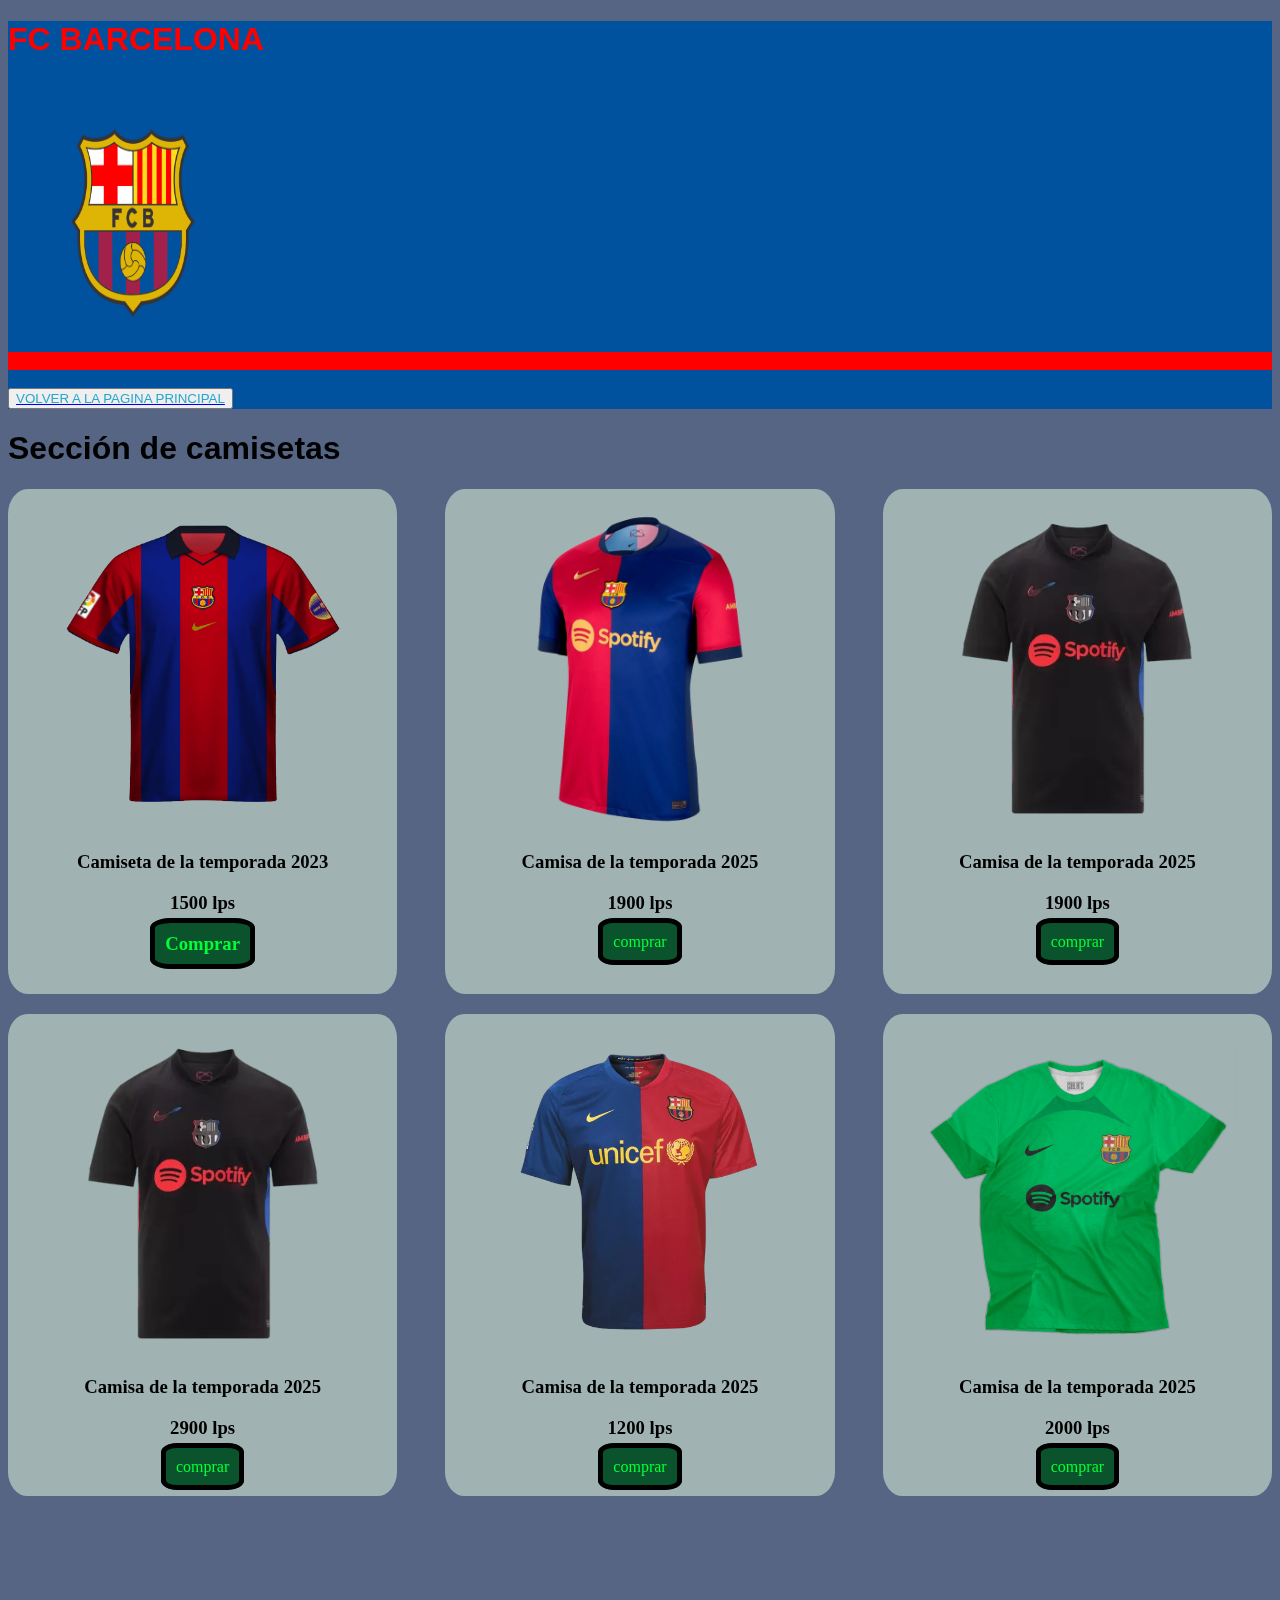
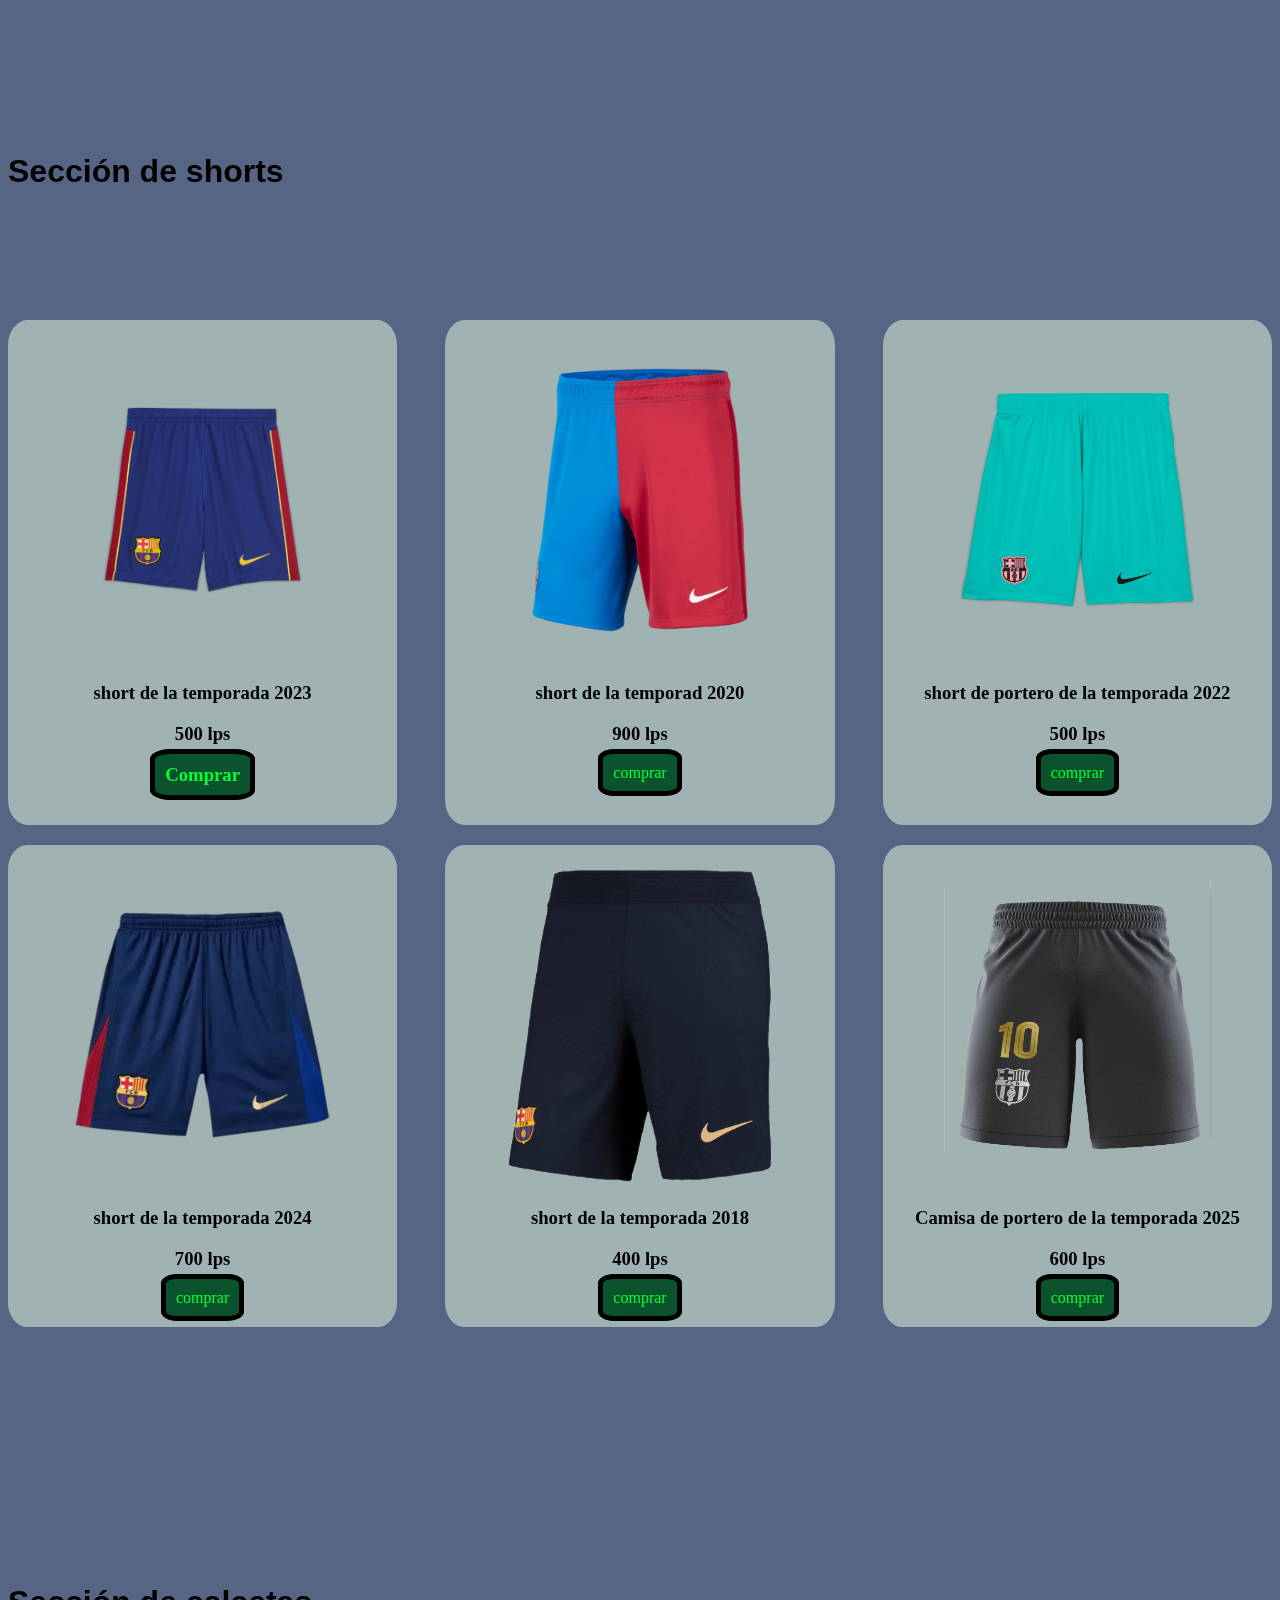
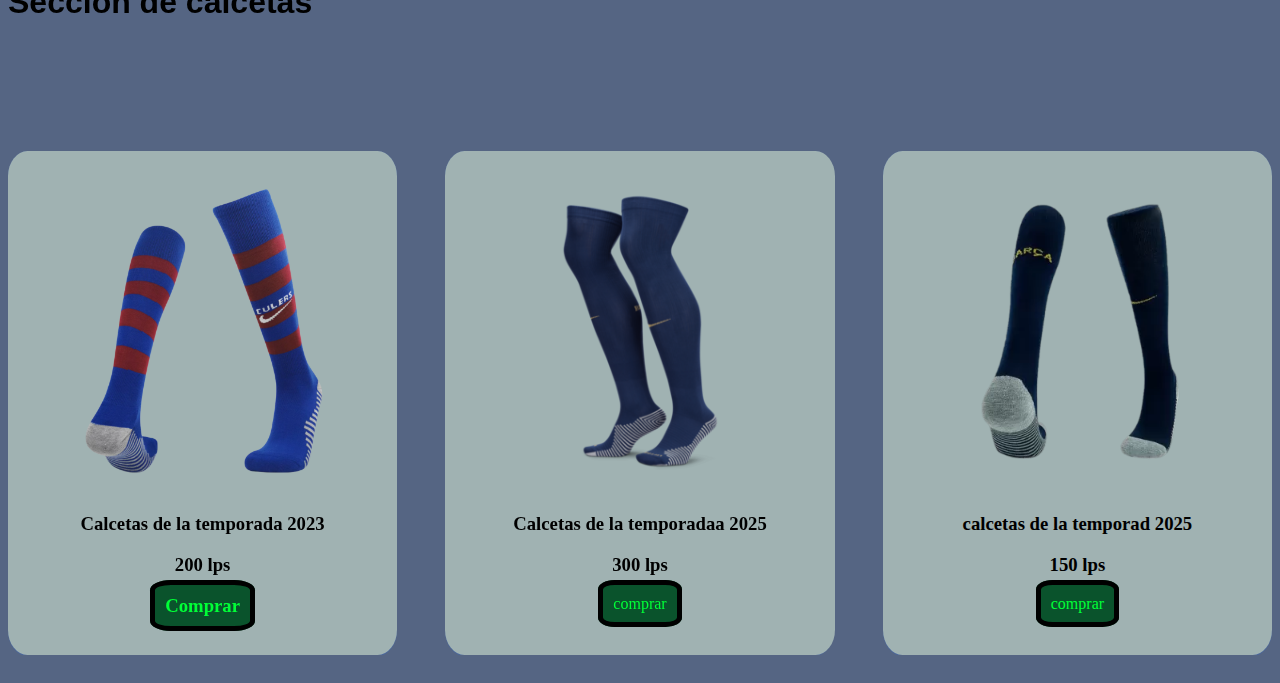
<file: barca.html>
<!DOCTYPE html>
<html lang="en">
<head>
    <meta charset="UTF-8">
    <meta name="viewport" content="width=device-width, initial-scale=1.0">
    <link rel="stylesheet" href="css/estilo.css">
    <title>Document</title>
</head>
<body style="background-color: rgb(85, 101, 131);">
    <div style="background-color:rgb(0, 82, 159);">
   <spam style="color:rgb(255, 0, 0)"> <h1>FC BARCELONA</h1></spam><br><img src="img/escudo barca.png" style="width: 250px;height: 250px;">
  


<div style="background-color:rgb(255, 0, 0);"><br></div>
<br>
<button><a href="index.html" ><spam style="color: rgb(39, 166, 209);">VOLVER A LA PAGINA PRINCIPAL  </spam></a>
    </div>

    <h1><strong>Sección de camisetas</strong></h1>
    <div class="lista_productos">
        
        <div class="productos">
       <nav>
    <img src="img/camisa_barca_111.png" style="height: 320px ; ">
    <h3><strong>Camiseta de la temporada 2023</strong></h3>
    <h3>1500 lps<h3>
    <a href="pagar.html" class="minicuadro">Comprar</a></nav>
        </div>


        <div class="productos">
        <nav>
            <img src="img/camisa_barca-2.webp" style="height: 320px;">
            <h3>Camisa de la temporada 2025</h3>
            <h3>1900 lps</h3>
            <a href="pagar.html" class="minicuadro">comprar</a></nav>
                </div>

                <div class="productos">
                    <nav>
                        <img src="img/camisa_barca_4.png=z-400,400_f-webp" style="height: 320px;">
                        <h3>Camisa de la temporada 2025</h3>
                        <h3>1900 lps</h3>
                        <a href="pagar.html" class="minicuadro">comprar</a></nav>
                            </div>

                            <div class="productos">
                                <nav>
                                    <img src="img/camisa_barca_4.png=z-400,400_f-webp" style="height: 320px;">
                                    <h3>Camisa de la temporada 2025</h3>
                                    <h3>2900 lps</h3>
                                    <a href="pagar.html" class="minicuadro">comprar</a></nav>
                                        </div>


                                        <div class="productos">
                                            <nav>
                                                <img src="img/camisa_barca_5.webp" style="height: 320px;">
                                                <h3>Camisa de la temporada 2025</h3>
                                                <h3>1200 lps</h3>
                                                <a href="pagar.html" class="minicuadro">comprar</a></nav>
                                                    </div>

                                                    <div class="productos">
                                                        <nav>
                                                            <img src="img/camisa_barca_6.webp" style="height: 320px;">
                                                            <h3>Camisa de la temporada 2025</h3>
                                                            <h3>2000 lps</h3>
                                                            <a href="pagar.html" class="minicuadro">comprar</a></nav>
                                                                </div>

                                      
             
</div><br><br><br><br><br><br><br><br><br><br><br><br>

<h1><strong>Sección de shorts</strong></h1><br><Br><br><br><br><br>
    <div class="lista_productos">
        
        <div class="productos">
       <nav>
    <img src="img/short_barca-1.webp" style="height: 320px ; ">
    <h3><strong>short de la temporada 2023</strong></h3>
    <h3>500 lps<h3>
    <a href="pagar.html" class="minicuadro">Comprar</a></nav>
        </div>


        <div class="productos">
        <nav>
            <img src="img/short_barca_2.png" style="height: 320px;">
            <h3>short de la temporad 2020</h3>
            <h3>900 lps</h3>
            <a href="pagar.html" class="minicuadro">comprar</a></nav>
                </div>

                <div class="productos">
                    <nav>
                        <img src="img/short_barca-4.webp" style="height: 320px;">
                        <h3>short de portero de la temporada 2022</h3>
                        <h3>500 lps</h3>
                        <a href="pagar.html" class="minicuadro">comprar</a></nav>
                            </div>

                            <div class="productos">
                                <nav>
                                    <img src="img/short_barca_3.png=z-400,400_f-webp" style="height: 320px;">
                                    <h3>short de la temporada 2024</h3>
                                    <h3>700 lps</h3>
                                    <a href="pagar.html" class="minicuadro">comprar</a></nav>
                                        </div>


                                        <div class="productos">
                                            <nav>
                                                <img src="img/short_barca_5.webp" style="height: 320px;">
                                                <h3>short de la temporada 2018</h3>
                                                <h3>400 lps</h3>
                                                <a href="pagar.html" class="minicuadro">comprar</a></nav>
                                                    </div>

                                                    <div class="productos">
                                                        <nav>
                                                            <img src="img/short_barca_6.webp" style="height: 320px;">
                                                            <h3>Camisa de portero de la temporada 2025</h3>
                                                            <h3>600 lps</h3>
                                                            <a href="pagar.html" class="minicuadro">comprar</a></nav>
                                                                </div>




                                                            </div><br><br><br><br><br><br><br><br><br><br><br><br>

                                                            <h1><strong>Sección de calcetas</strong></h1><br><Br><br><br><br><br>
                                                                <div class="lista_productos">
                                                                    
                                                                    <div class="productos">
                                                                   <nav>
                                                                <img src="img/calcetas_barca_1.png" style="height: 320px ; ">
                                                                <h3><strong>Calcetas de la temporada 2023</strong></h3>
                                                                <h3>200 lps<h3>
                                                                <a href="pagar.html" class="minicuadro">Comprar</a></nav>
                                                                    </div>
                                                            
                                                            
                                                                    <div class="productos">
                                                                    <nav>
                                                                        <img src="img/calceta_barca_2.png" style="height: 320px;">
                                                                        <h3>Calcetas de la temporadaa 2025</h3>
                                                                        <h3>300 lps</h3>
                                                                        <a href="pagar.html" class="minicuadro">comprar</a></nav>
                                                                            </div>
                                                            
                                                                            <div class="productos">
                                                                                <nav>
                                                                                    <img src="img/calceta_barca_3.png=z-400,400_f-webp" style="height: 320px;">
                                                                                    <h3>calcetas de la temporad 2025</h3>
                                                                                    <h3>150 lps</h3>
                                                                                    <a href="pagar.html" class="minicuadro">comprar</a></nav>
                                                                                        </div>
                                                            
                                                                                     
                                                                         


</body>
</html>
</file>
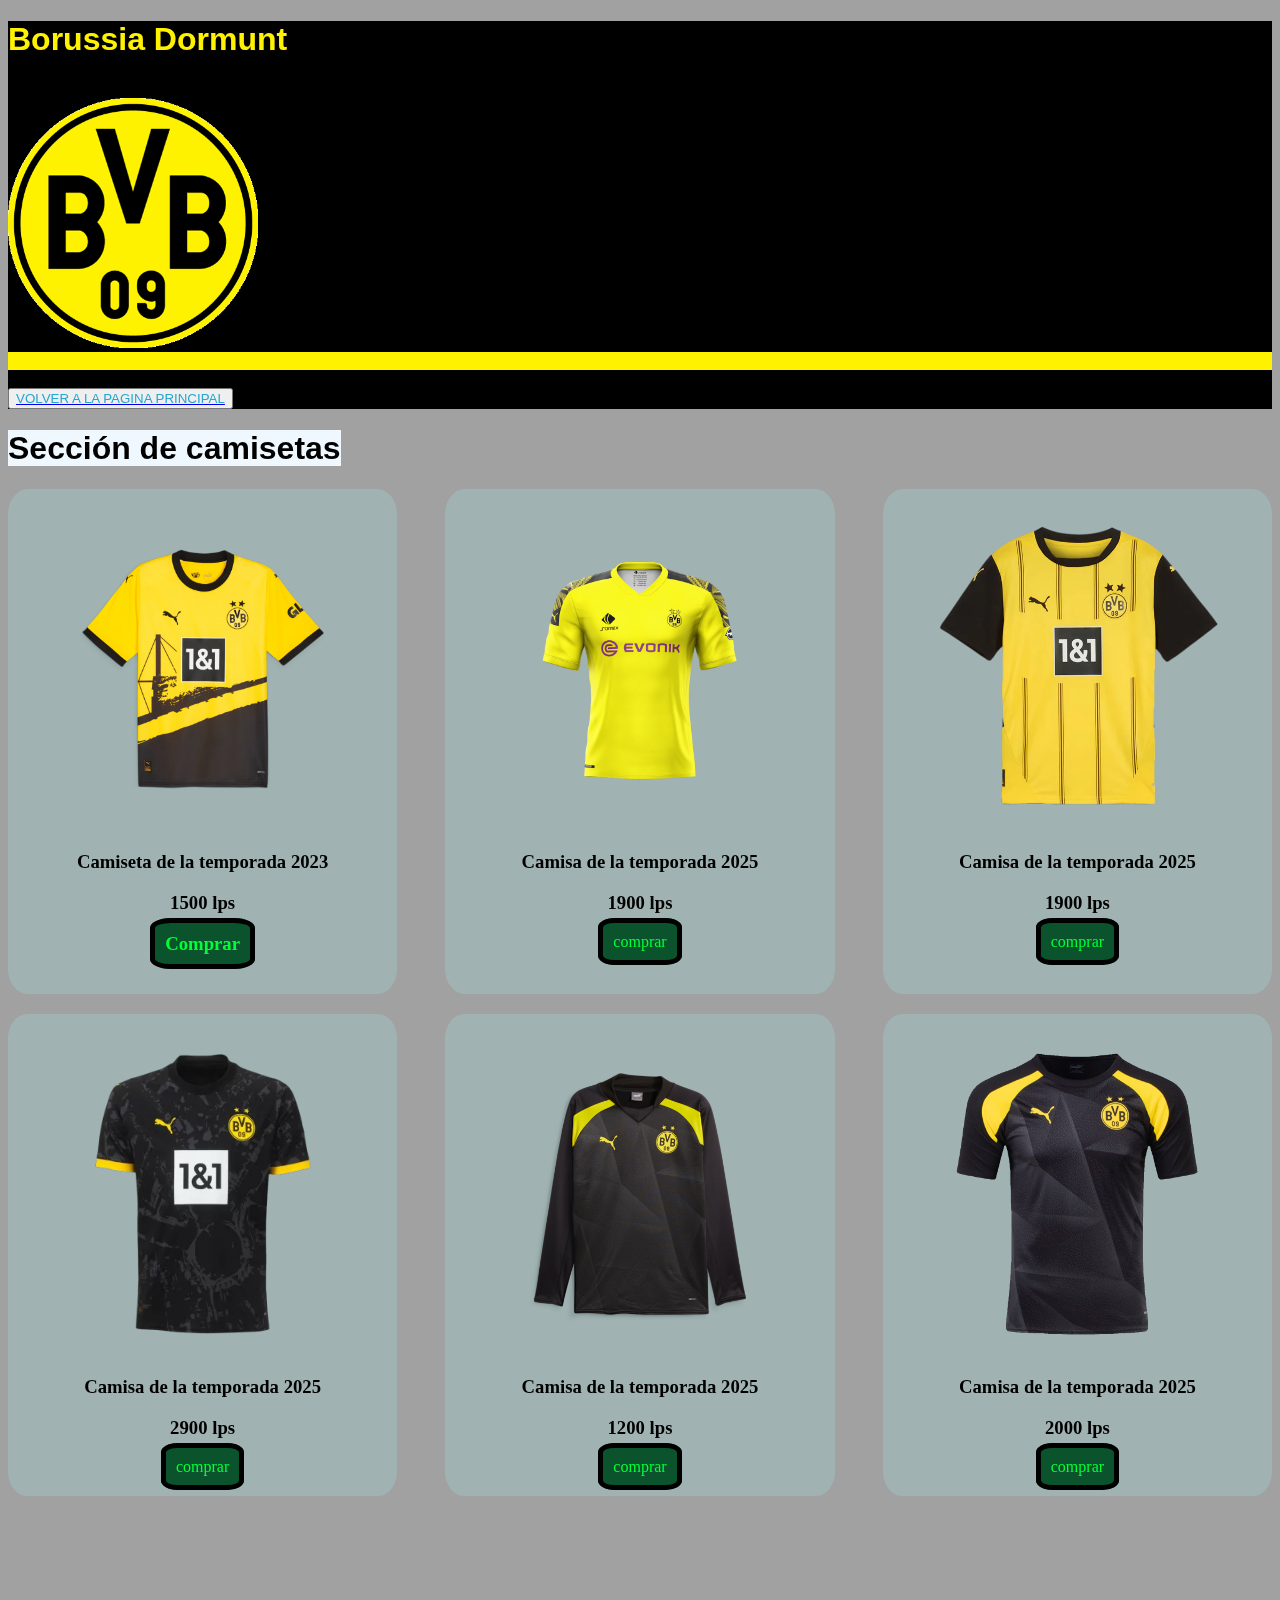
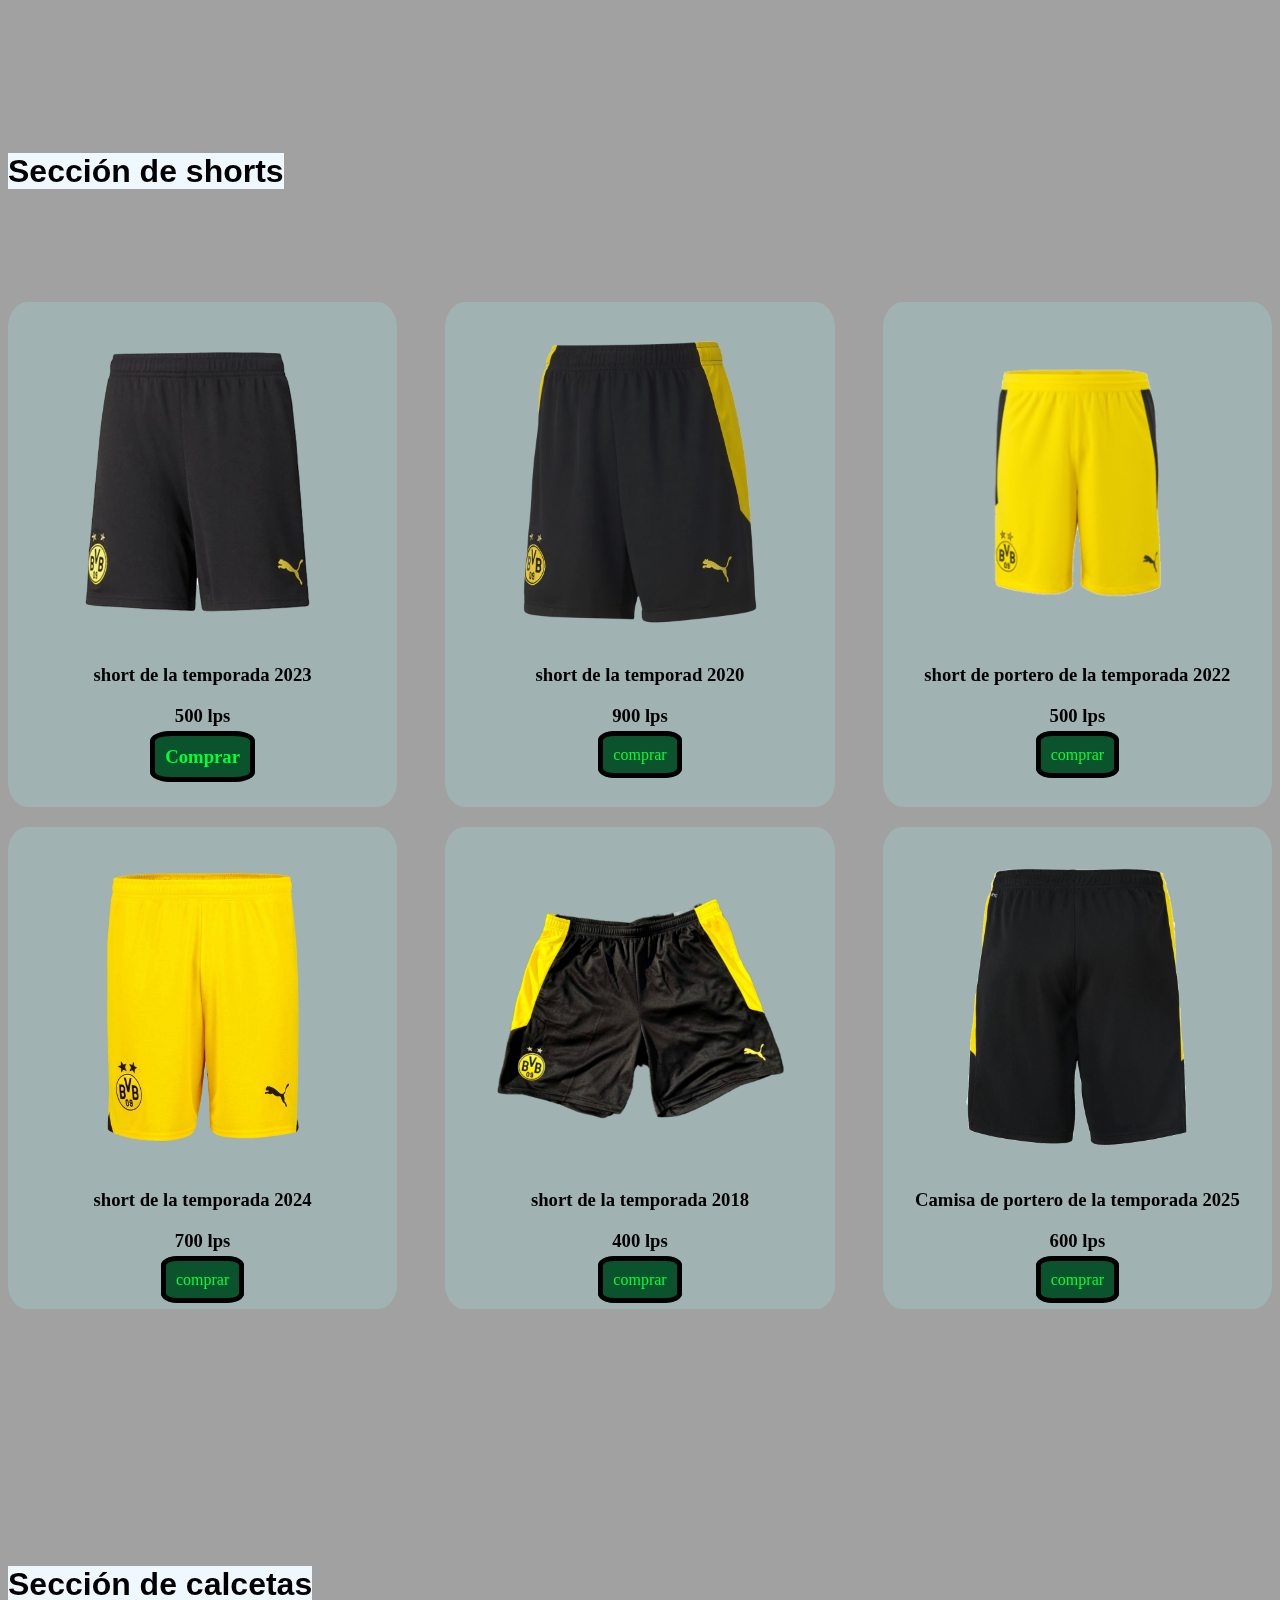
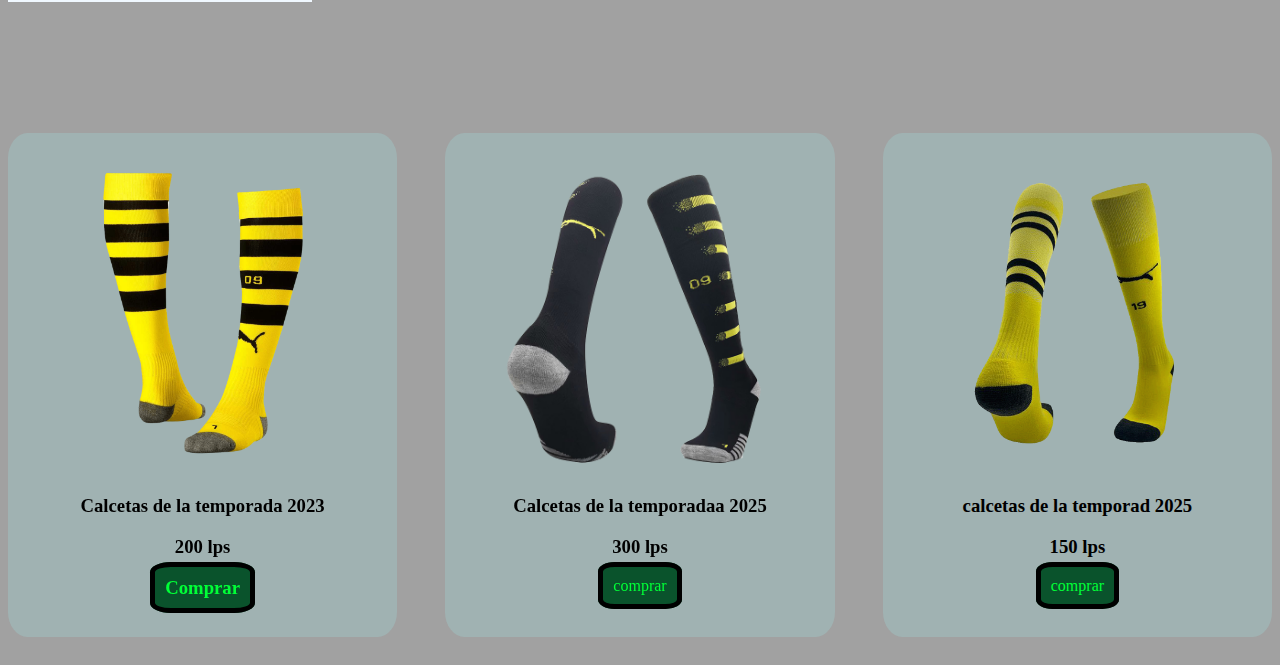
<file: dormunt.html>
<!DOCTYPE html>
<html lang="en">
<head>
    <meta charset="UTF-8">
    <meta name="viewport" content="width=device-width, initial-scale=1.0">
    <link rel="stylesheet" href="css/estilo.css">
    <title>Document</title>
</head>
<body style="background-color: rgb(161, 161, 161);">
    <div style="background-color:rgb(0, 0, 0);">
   <spam style="color:rgb(255, 242, 0)"> <h1>Borussia Dormunt   </h1></spam><br><img src="img/escudo dormunt.png    " style="width: 250px;height: 250px;">
  


<div style="background-color:rgb(255, 242, 0);"><br></div>
<br>
<button><a href="index.html" ><spam style="color: rgb(39, 166, 209);">VOLVER A LA PAGINA PRINCIPAL  </spam></a>
    </div>

    <h1><strong><spam style="background-color: aliceblue;">Sección de camisetas</spam></strong></h1>
    <div class="lista_productos">
        
        <div class="productos">
       <nav>
    <img src="img/camisa_dormunt_1.webp" style="height: 320px ; ">
    <h3><strong>Camiseta de la temporada 2023</strong></h3>
    <h3>1500 lps<h3>
    <a href="pagar.html" class="minicuadro">Comprar</a></nav>
        </div>


        <div class="productos">
        <nav>
            <img src="img/camisa_dormunt_2.png" style="height: 320px;">
            <h3>Camisa de la temporada 2025</h3>
            <h3>1900 lps</h3>
            <a href="pagar.html" class="minicuadro">comprar</a></nav>
                </div>

                <div class="productos">
                    <nav>
                        <img src="img/camisa_dormunt_3.webp" style="height: 320px;">
                        <h3>Camisa de la temporada 2025</h3>
                        <h3>1900 lps</h3>
                        <a href="pagar.html" class="minicuadro">comprar</a></nav>
                            </div>

                            <div class="productos">
                                <nav>
                                    <img src="img/camisa_dormunt_4.png=z-400,400_f-webp" style="height: 320px;">
                                    <h3>Camisa de la temporada 2025</h3>
                                    <h3>2900 lps</h3>
                                    <a href="pagar.html" class="minicuadro">comprar</a></nav>
                                        </div>


                                        <div class="productos">
                                            <nav>
                                                <img src="img/camisa_dormunt_5.png" style="height: 320px;">
                                                <h3>Camisa de la temporada 2025</h3>
                                                <h3>1200 lps</h3>
                                                <a href="pagar.html" class="minicuadro">comprar</a></nav>
                                                    </div>

                                                    <div class="productos">
                                                        <nav>
                                                            <img src="img/camisa_dormunt_6.png" style="height: 320px;">
                                                            <h3>Camisa de la temporada 2025</h3>
                                                            <h3>2000 lps</h3>
                                                            <a href="pagar.html" class="minicuadro">comprar</a></nav>
                                                                </div>

                                      
             
</div><br><br><br><br><br><br><br><br><br><br><br><br>

<h1><strong><spam style="background-color: aliceblue;">Sección de shorts</spam></strong></h1><Br><br><br><br><br>
    <div class="lista_productos">
        
        <div class="productos">
       <nav>
    <img src="img/short_dormunt_1.webp" style="height: 320px ; ">
    <h3><strong>short de la temporada 2023</strong></h3>
    <h3>500 lps<h3>
    <a href="pagar.html" class="minicuadro">Comprar</a></nav>
        </div>


        <div class="productos">
        <nav>
            <img src="img/short_dormunt_2.webp" style="height: 320px;">
            <h3>short de la temporad 2020</h3>
            <h3>900 lps</h3>
            <a href="pagar.html" class="minicuadro">comprar</a></nav>
                </div>

                <div class="productos">
                    <nav>
                        <img src="img/short_dormunt_3.png" style="height: 320px;">
                        <h3>short de portero de la temporada 2022</h3>
                        <h3>500 lps</h3>
                        <a href="pagar.html" class="minicuadro">comprar</a></nav>
                            </div>

                            <div class="productos">
                                <nav>
                                    <img src="img/short_dormunt_4.png" style="height: 320px;">
                                    <h3>short de la temporada 2024</h3>
                                    <h3>700 lps</h3>
                                    <a href="pagar.html" class="minicuadro">comprar</a></nav>
                                        </div>


                                        <div class="productos">
                                            <nav>
                                                <img src="img/short_dormunt_5.png" style="height: 320px;">
                                                <h3>short de la temporada 2018</h3>
                                                <h3>400 lps</h3>
                                                <a href="pagar.html" class="minicuadro">comprar</a></nav>
                                                    </div>

                                                    <div class="productos">
                                                        <nav>
                                                            <img src="img/short_dormunt_6.png   " style="height: 320px;">
                                                            <h3>Camisa de portero de la temporada 2025</h3>
                                                            <h3>600 lps</h3>
                                                            <a href="pagar.html" class="minicuadro">comprar</a></nav>
                                                                </div>




                                                            </div><br><br><br><br><br><br><br><br><br><br><br><br>

                                                            <h1><strong><spam style="background-color: aliceblue;">Sección de calcetas</spam></strong></h1><br><Br><br><br><br><br>
                                                                <div class="lista_productos">
                                                                    
                                                                    <div class="productos">
                                                                   <nav>
                                                                <img src="img/calceta1.png" style="height: 320px ; ">
                                                                <h3><strong>Calcetas de la temporada 2023</strong></h3>
                                                                <h3>200 lps<h3>
                                                                <a href="pagar.html" class="minicuadro">Comprar</a></nav>
                                                                    </div>
                                                            
                                                            
                                                                    <div class="productos">
                                                                    <nav>
                                                                        <img src="img/calceta2.png" style="height: 320px;">
                                                                        <h3>Calcetas de la temporadaa 2025</h3>
                                                                        <h3>300 lps</h3>
                                                                        <a href="pagar.html" class="minicuadro">comprar</a></nav>
                                                                            </div>
                                                            
                                                                            <div class="productos">
                                                                                <nav>
                                                                                    <img src="img/calceta3.png  " style="height: 320px;">
                                                                                    <h3>calcetas de la temporad 2025</h3>
                                                                                    <h3>150 lps</h3>
                                                                                    <a href="pagar.html" class="minicuadro">comprar</a></nav>
                                                                                        </div>
                                                            
                                                                                     
                                                                         


</body>
</html>
</file>
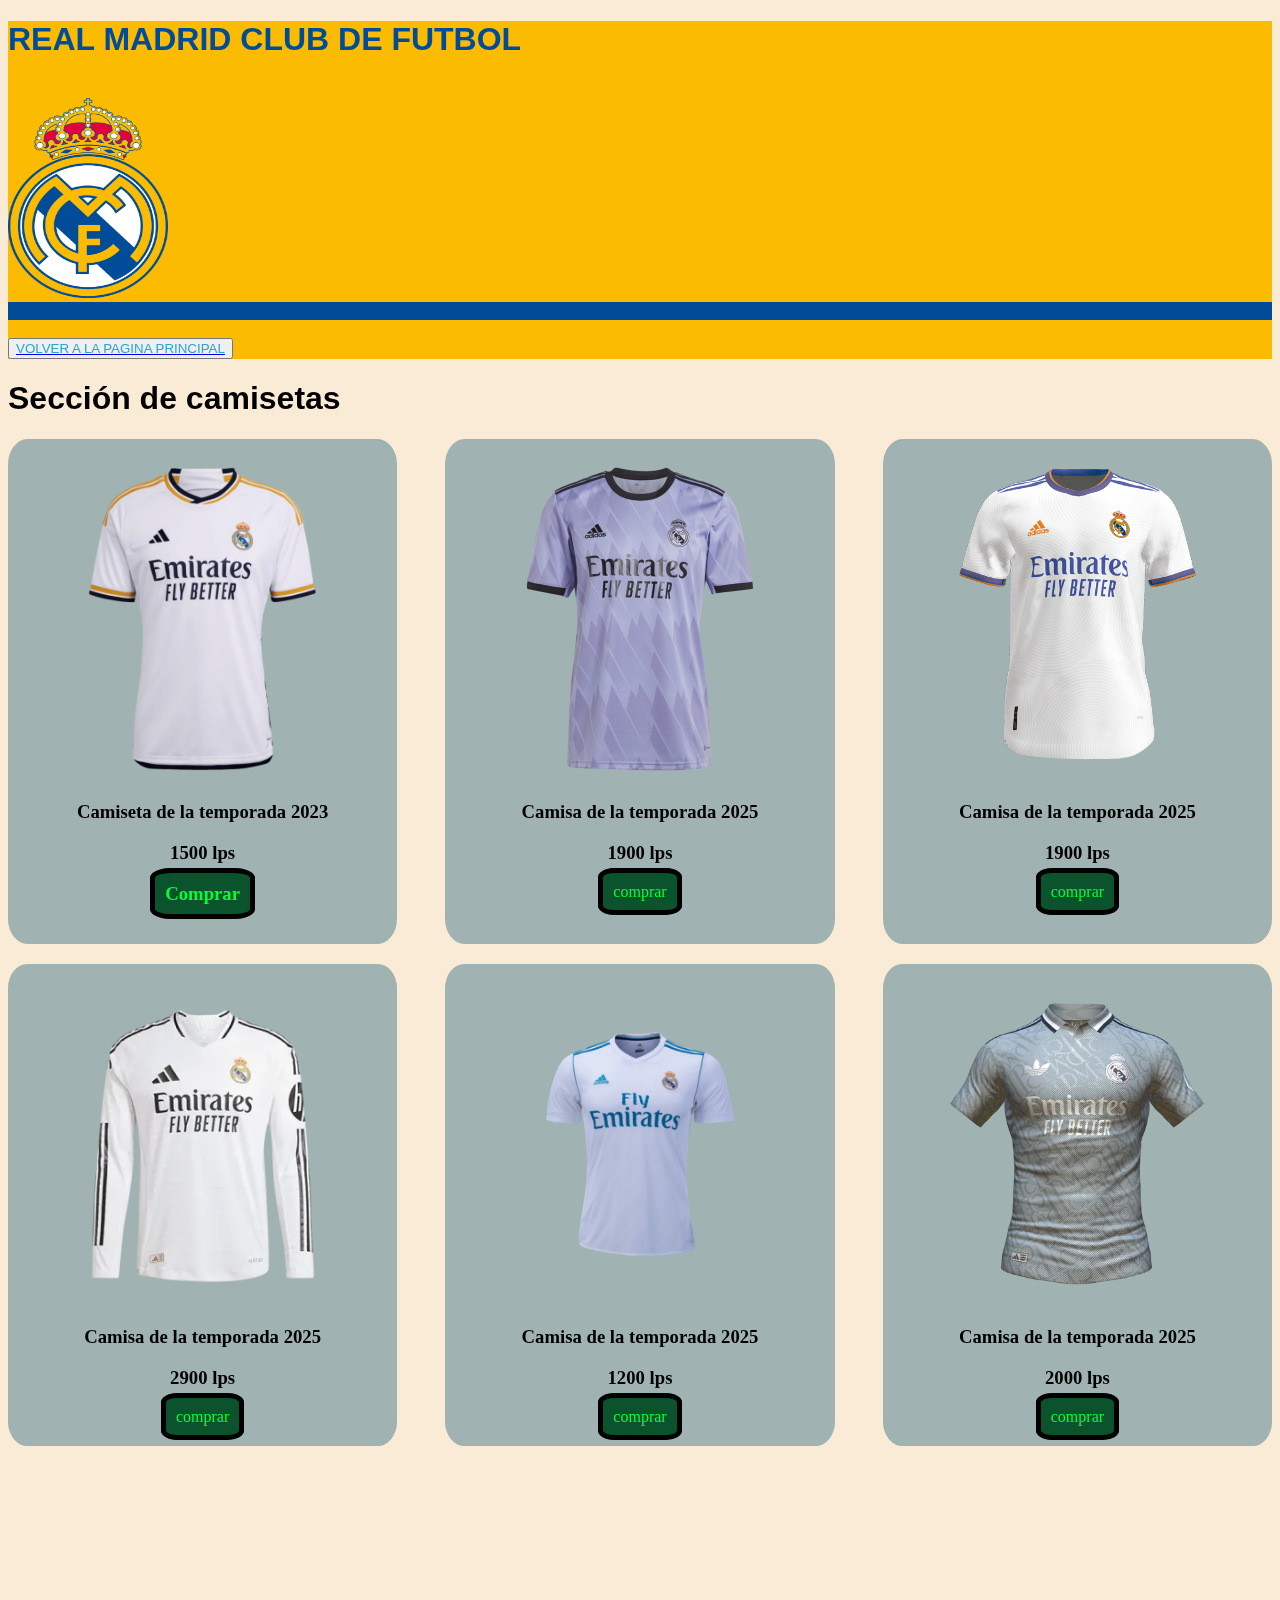
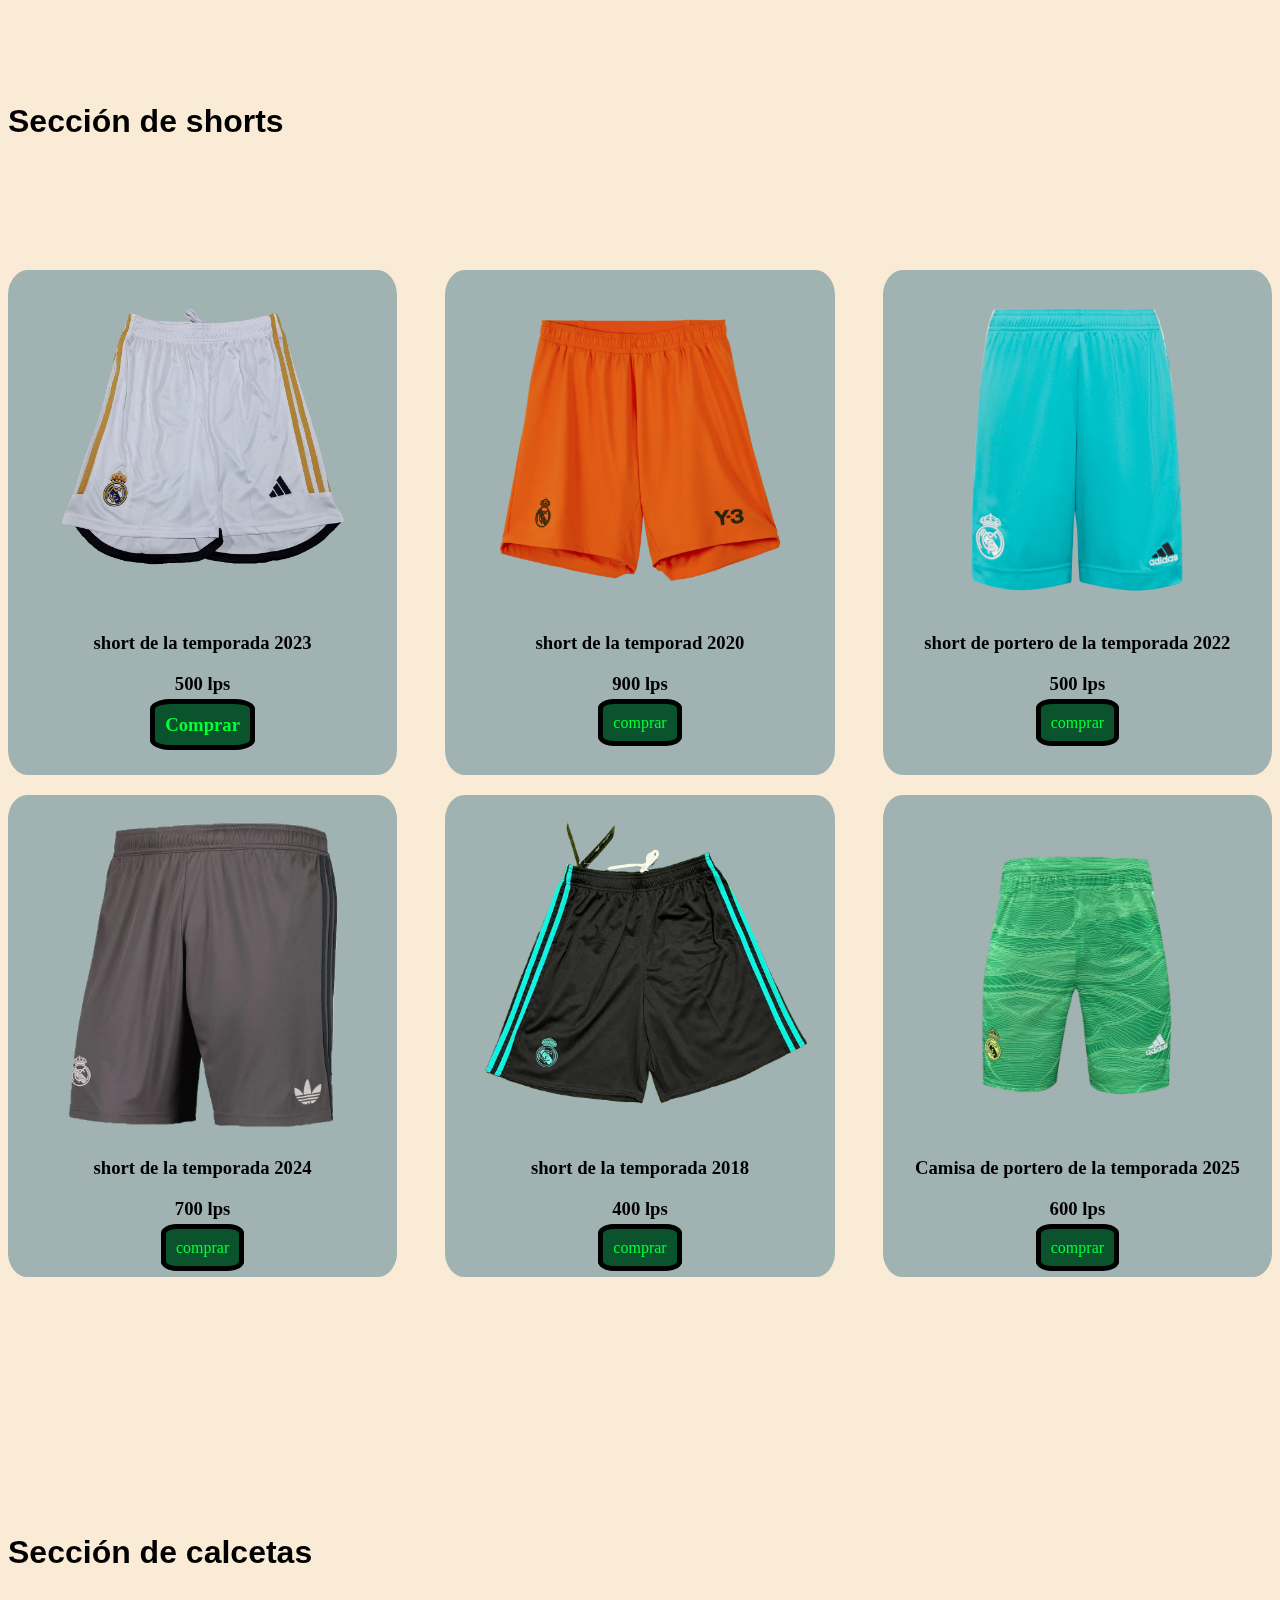
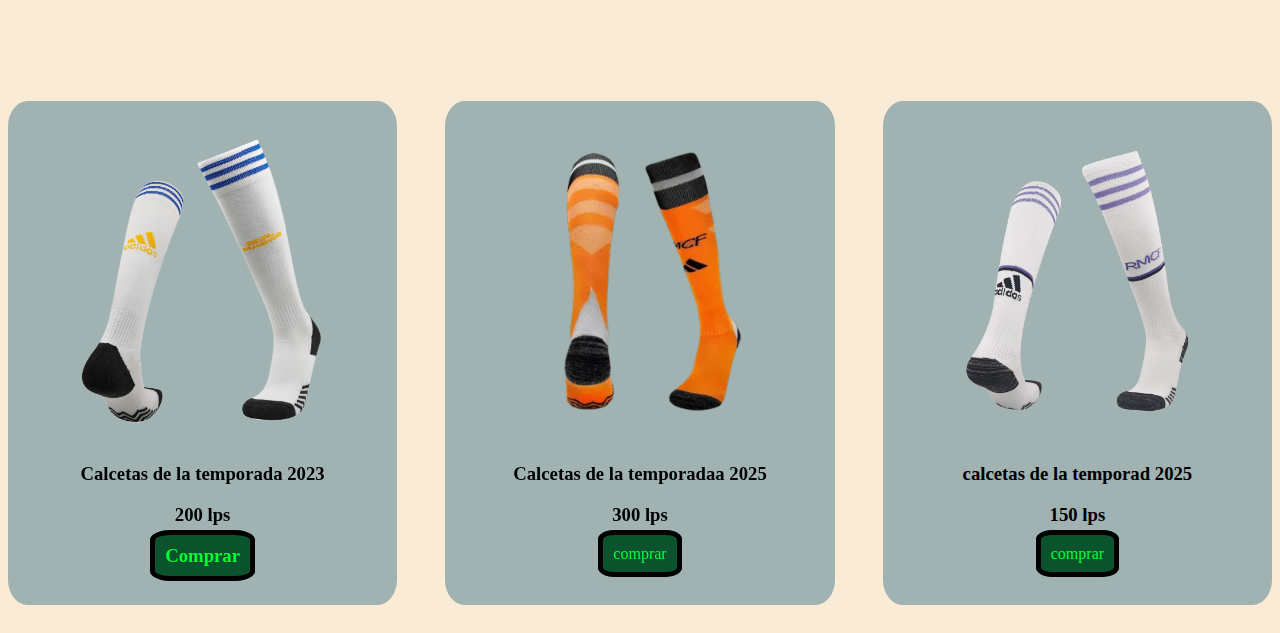
<file: madrid.html>
<!DOCTYPE html>
<html lang="en">
<head>
    <meta charset="UTF-8">
    <meta name="viewport" content="width=device-width, initial-scale=1.0">
    <link rel="stylesheet" href="css/estilo.css">
    <title>Document</title>
</head>
<body style="background-color: antiquewhite;">
    <div style="background-color: rgb(250, 187, 0);">
   <spam style="color:rgb(0, 76, 152)"> <h1>REAL MADRID CLUB DE FUTBOL</h1></spam><br><img src="img/real-madrid-logo.png" style="width: 160px;height: 200px;">
  


<div style="background-color:rgb(0, 76, 152);"><br></div>
<br>
<button><a href="index.html" ><spam style="color: rgb(39, 166, 209);">VOLVER A LA PAGINA PRINCIPAL</spam></a>
    </div>

    <h1><strong>Sección de camisetas</strong></h1>
    <div class="lista_productos">
        
        <div class="productos">
       <nav>
    <img src="img/camisa_madrid_1.webp" style="height: 320px ; ">
    <h3><strong>Camiseta de la temporada 2023</strong></h3>
    <h3>1500 lps<h3>
    <a href="pagar.html" class="minicuadro">Comprar</a></nav>
        </div>


        <div class="productos">
        <nav>
            <img src="img/camisa_madrid2.png" style="height: 320px;">
            <h3>Camisa de la temporada 2025</h3>
            <h3>1900 lps</h3>
            <a href="pagar.html" class="minicuadro">comprar</a></nav>
                </div>

                <div class="productos">
                    <nav>
                        <img src="img/camisa_madrid_3.png" style="height: 320px;">
                        <h3>Camisa de la temporada 2025</h3>
                        <h3>1900 lps</h3>
                        <a href="pagar.html" class="minicuadro">comprar</a></nav>
                            </div>

                            <div class="productos">
                                <nav>
                                    <img src="img/camisa_madrid_4.webp" style="height: 320px;">
                                    <h3>Camisa de la temporada 2025</h3>
                                    <h3>2900 lps</h3>
                                    <a href="pagar.html" class="minicuadro">comprar</a></nav>
                                        </div>


                                        <div class="productos">
                                            <nav>
                                                <img src="img/camisa_madrid_5.png" style="height: 320px;">
                                                <h3>Camisa de la temporada 2025</h3>
                                                <h3>1200 lps</h3>
                                                <a href="pagar.html" class="minicuadro">comprar</a></nav>
                                                    </div>

                                                    <div class="productos">
                                                        <nav>
                                                            <img src="img/camisa_madrid_6.webp" style="height: 320px;">
                                                            <h3>Camisa de la temporada 2025</h3>
                                                            <h3>2000 lps</h3>
                                                            <a href="pagar.html" class="minicuadro">comprar</a></nav>
                                                                </div>

                                      
             
</div><br><br><br><br><br><br><br><br><br><br><br><br>

<h1><strong>Sección de shorts</strong></h1><br><Br><br><br><br><br>
    <div class="lista_productos">
        
        <div class="productos">
       <nav>
    <img src="img/short_madrid_1.png" style="height: 320px ; ">
    <h3><strong>short de la temporada 2023</strong></h3>
    <h3>500 lps<h3>
    <a href="pagar.html" class="minicuadro">Comprar</a></nav>
        </div>


        <div class="productos">
        <nav>
            <img src="img/short_madrid_2.webp" style="height: 320px;">
            <h3>short de la temporad 2020</h3>
            <h3>900 lps</h3>
            <a href="pagar.html" class="minicuadro">comprar</a></nav>
                </div>

                <div class="productos">
                    <nav>
                        <img src="img/short_madrid_3.webp" style="height: 320px;">
                        <h3>short de portero de la temporada 2022</h3>
                        <h3>500 lps</h3>
                        <a href="pagar.html" class="minicuadro">comprar</a></nav>
                            </div>

                            <div class="productos">
                                <nav>
                                    <img src="img/short-madrid_4.webp" style="height: 320px;">
                                    <h3>short de la temporada 2024</h3>
                                    <h3>700 lps</h3>
                                    <a href="pagar.html" class="minicuadro">comprar</a></nav>
                                        </div>


                                        <div class="productos">
                                            <nav>
                                                <img src="img/short_madrid_5.webp" style="height: 320px;">
                                                <h3>short de la temporada 2018</h3>
                                                <h3>400 lps</h3>
                                                <a href="pagar.html" class="minicuadro">comprar</a></nav>
                                                    </div>

                                                    <div class="productos">
                                                        <nav>
                                                            <img src="img/short_madrid_6.png=z-780,780_f-webp" style="height: 320px;">
                                                            <h3>Camisa de portero de la temporada 2025</h3>
                                                            <h3>600 lps</h3>
                                                            <a href="pagar.html" class="minicuadro">comprar</a></nav>
                                                                </div>




                                                            </div><br><br><br><br><br><br><br><br><br><br><br><br>

                                                            <h1><strong>Sección de calcetas</strong></h1><br><Br><br><br><br><br>
                                                                <div class="lista_productos">
                                                                    
                                                                    <div class="productos">
                                                                   <nav>
                                                                <img src="img/calceta_madrid_1.png" style="height: 320px ; ">
                                                                <h3><strong>Calcetas de la temporada 2023</strong></h3>
                                                                <h3>200 lps<h3>
                                                                <a href="pagar.html" class="minicuadro">Comprar</a></nav>
                                                                    </div>
                                                            
                                                            
                                                                    <div class="productos">
                                                                    <nav>
                                                                        <img src="img/calceta_madrid_2.png=z-400,400_f-webp" style="height: 320px;">
                                                                        <h3>Calcetas de la temporadaa 2025</h3>
                                                                        <h3>300 lps</h3>
                                                                        <a href="pagar.html" class="minicuadro">comprar</a></nav>
                                                                            </div>
                                                            
                                                                            <div class="productos">
                                                                                <nav>
                                                                                    <img src="img/calceta_madrid-3.png" style="height: 320px;">
                                                                                    <h3>calcetas de la temporad 2025</h3>
                                                                                    <h3>150 lps</h3>
                                                                                    <a href="pagar.html" class="minicuadro">comprar</a></nav>
                                                                                        </div>
                                                            
                                                                                     
                                                                         


</body>
</html>
</file>
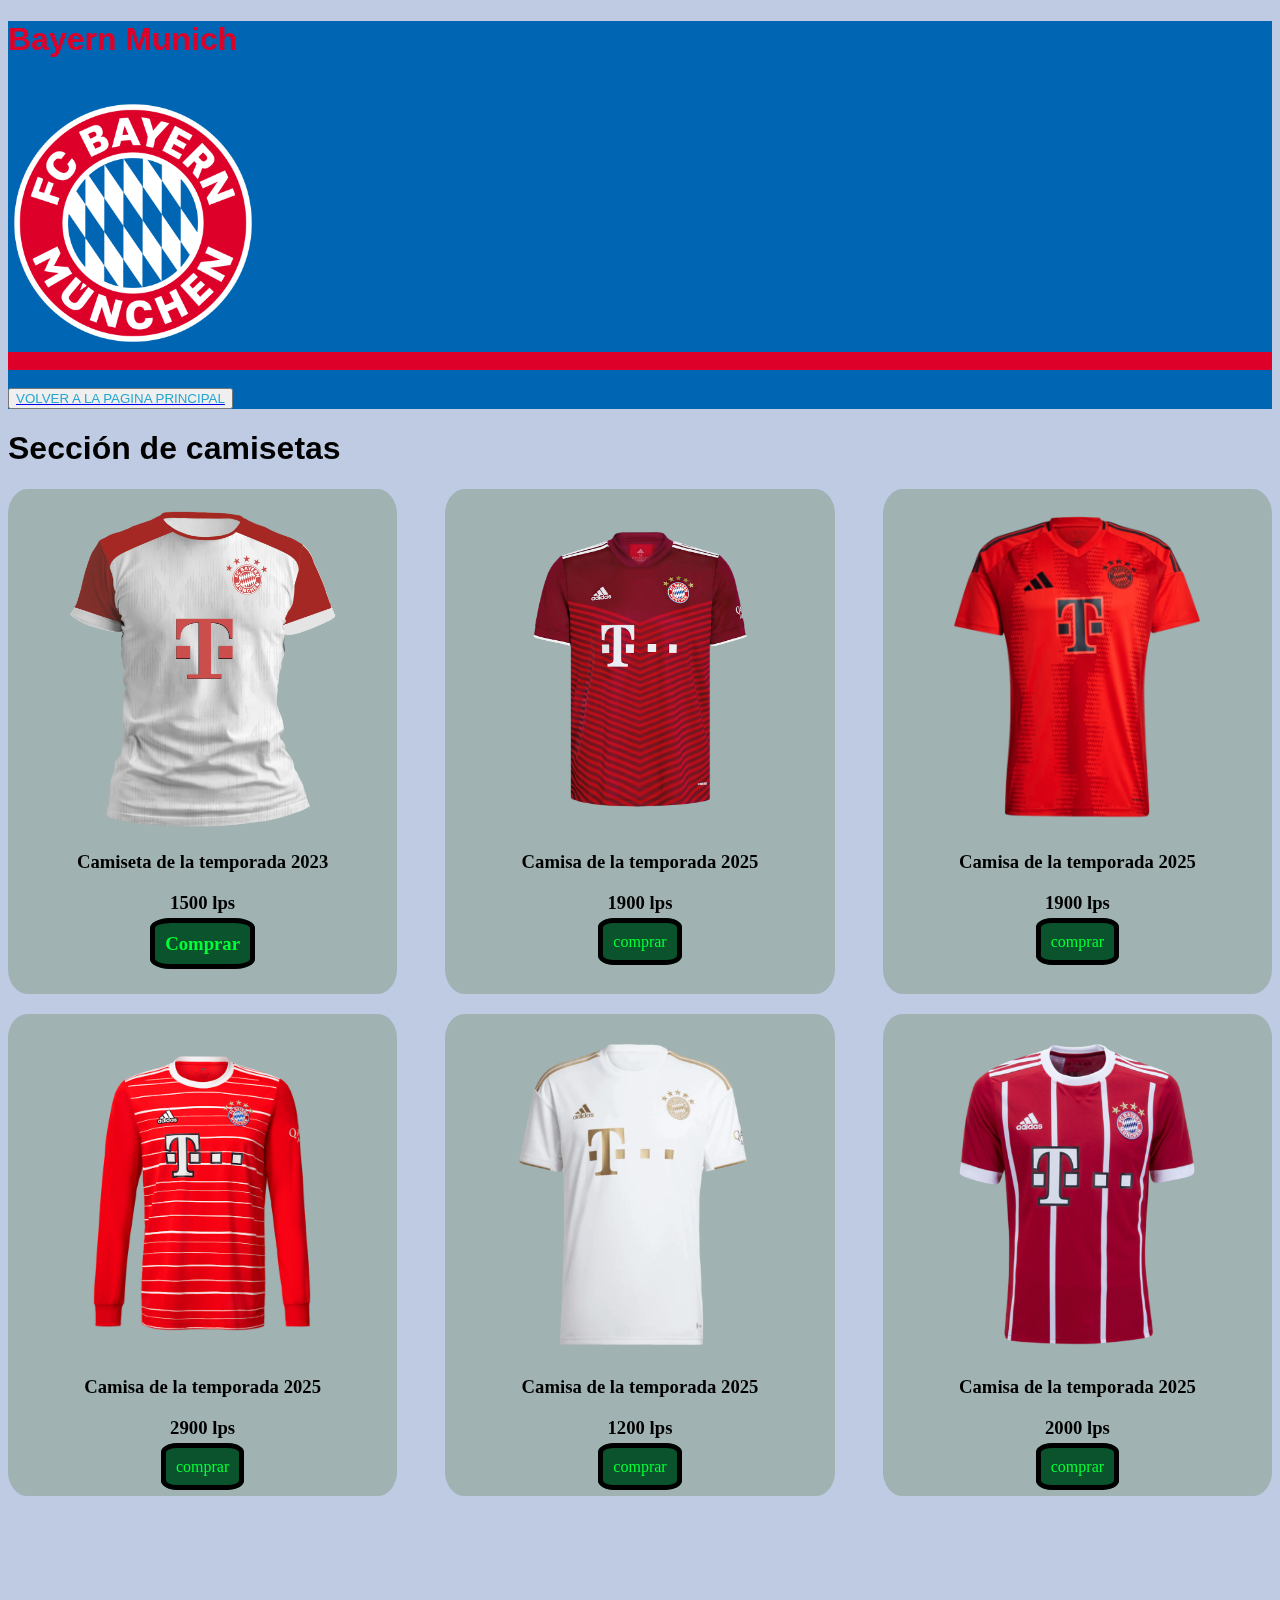
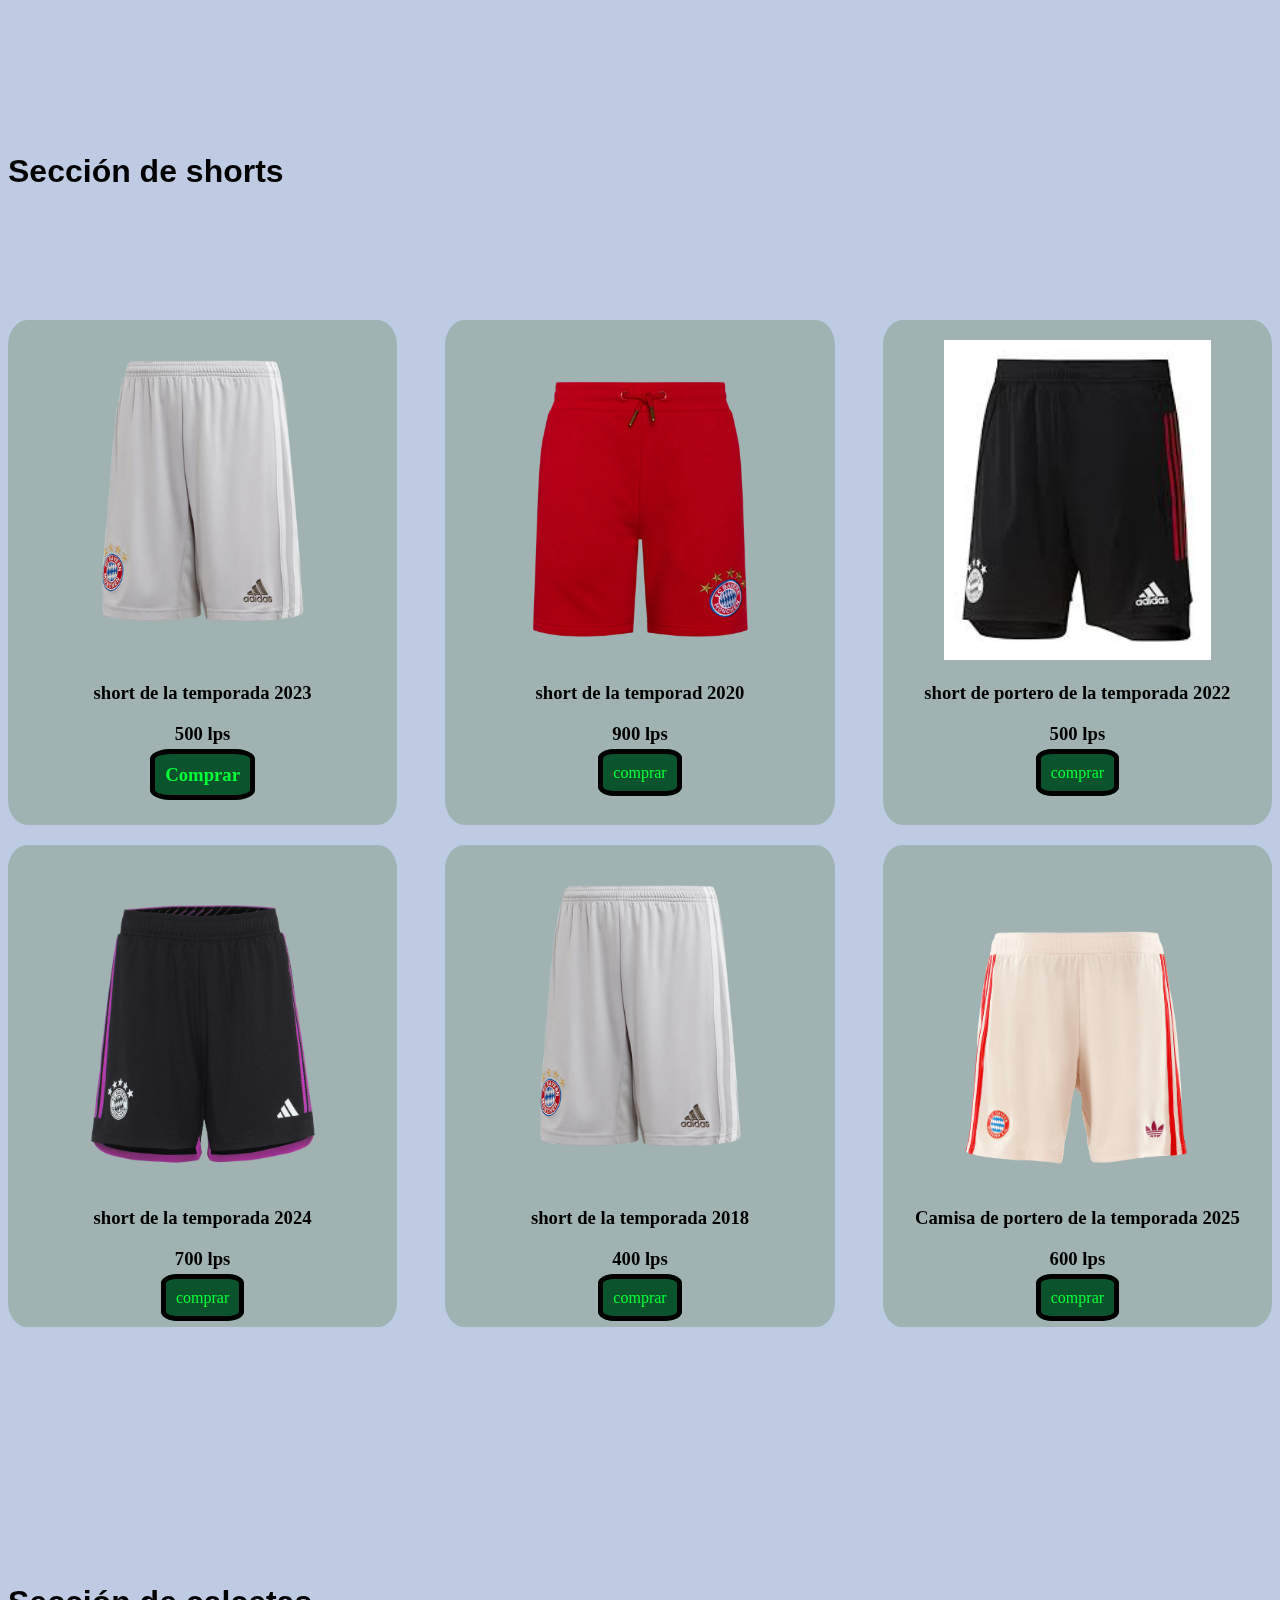
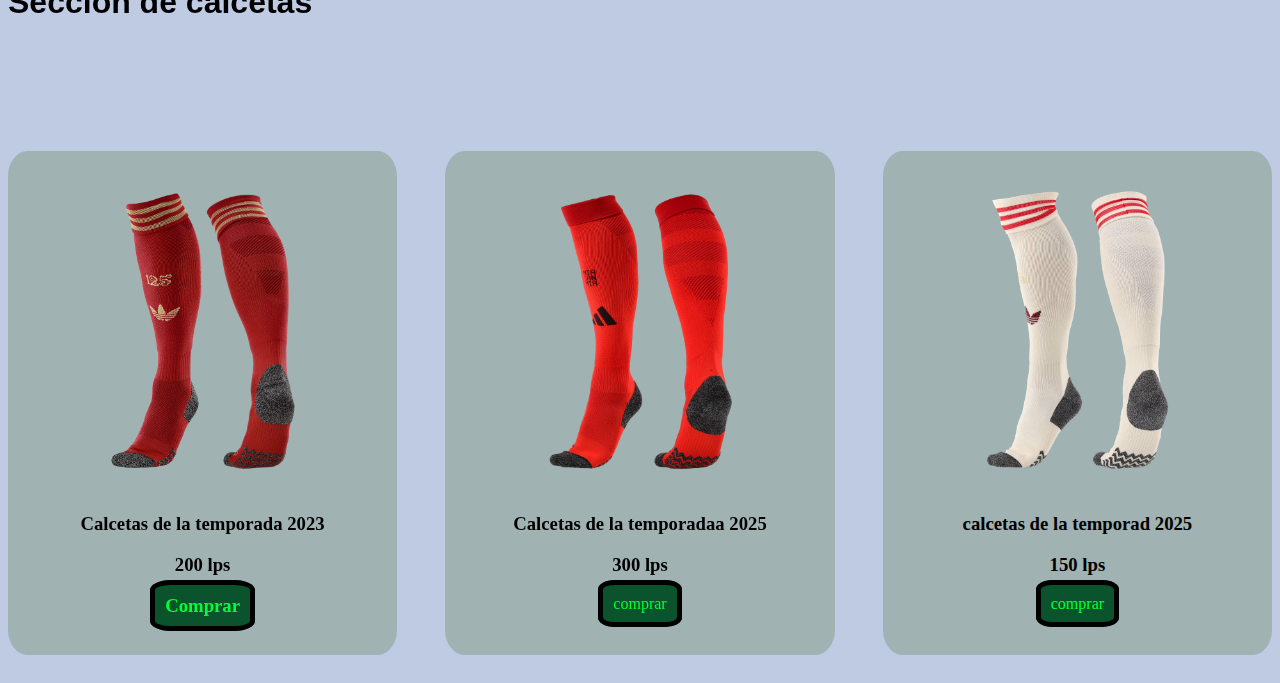
<file: munich.html>
<!DOCTYPE html>
<html lang="en">
<head>
    <meta charset="UTF-8">
    <meta name="viewport" content="width=device-width, initial-scale=1.0">
    <link rel="stylesheet" href="css/estilo.css">
    <title>Document</title>
</head>
<body style="background-color: rgb(190, 203, 226);">
    <div style="background-color:rgb(0, 102, 179);">
   <spam style="color:rgb(221, 1, 41)"> <h1>Bayern Munich</h1></spam><br><img src="img/escudo munich.png " style="width: 250px;height: 250px;">
  


<div style="background-color:rgb(221, 1, 41);"><br></div>
<br>
<button><a href="index.html" ><spam style="color: rgb(39, 166, 209);">VOLVER A LA PAGINA PRINCIPAL  </spam></a>
    </div>

    <h1><strong>Sección de camisetas</strong></h1>
    <div class="lista_productos">
        
        <div class="productos">
       <nav>
    <img src="img/camisa_munich_2.webp" style="height: 320px ; ">
    <h3><strong>Camiseta de la temporada 2023</strong></h3>
    <h3>1500 lps<h3>
    <a href="pagar.html" class="minicuadro">Comprar</a></nav>
        </div>


        <div class="productos">
        <nav>
            <img src="img/camisa_munich_3.avif" style="height: 320px;">
            <h3>Camisa de la temporada 2025</h3>
            <h3>1900 lps</h3>
            <a href="pagar.html" class="minicuadro">comprar</a></nav>
                </div>

                <div class="productos">
                    <nav>
                        <img src="img/camisa_munich_333.webp" style="height: 320px;">
                        <h3>Camisa de la temporada 2025</h3>
                        <h3>1900 lps</h3>
                        <a href="pagar.html" class="minicuadro">comprar</a></nav>
                            </div>

                            <div class="productos">
                                <nav>
                                    <img src="img/camisa_munich_5.webp" style="height: 320px;">
                                    <h3>Camisa de la temporada 2025</h3>
                                    <h3>2900 lps</h3>
                                    <a href="pagar.html" class="minicuadro">comprar</a></nav>
                                        </div>


                                        <div class="productos">
                                            <nav>
                                                <img src="img/camisa_munich_6.webp" style="height: 320px;">
                                                <h3>Camisa de la temporada 2025</h3>
                                                <h3>1200 lps</h3>
                                                <a href="pagar.html" class="minicuadro">comprar</a></nav>
                                                    </div>

                                                    <div class="productos">
                                                        <nav>
                                                            <img src="img/camisa_munich_1.png" style="height: 320px;">
                                                            <h3>Camisa de la temporada 2025</h3>
                                                            <h3>2000 lps</h3>
                                                            <a href="pagar.html" class="minicuadro">comprar</a></nav>
                                                                </div>

                                      
             
</div><br><br><br><br><br><br><br><br><br><br><br><br>

<h1><strong>Sección de shorts</strong></h1><br><Br><br><br><br><br>
    <div class="lista_productos">
        
        <div class="productos">
       <nav>
    <img src="img/short_bayer_1.webp" style="height: 320px ; ">
    <h3><strong>short de la temporada 2023</strong></h3>
    <h3>500 lps<h3>
    <a href="pagar.html" class="minicuadro">Comprar</a></nav>
        </div>


        <div class="productos">
        <nav>
            <img src="img/short_bayer_2.avif" style="height: 320px;">
            <h3>short de la temporad 2020</h3>
            <h3>900 lps</h3>
            <a href="pagar.html" class="minicuadro">comprar</a></nav>
                </div>

                <div class="productos">
                    <nav>
                        <img src="img/short_bayer_5.jpeg" style="height: 320px;">
                        <h3>short de portero de la temporada 2022</h3>
                        <h3>500 lps</h3>
                        <a href="pagar.html" class="minicuadro">comprar</a></nav>
                            </div>

                            <div class="productos">
                                <nav>
                                    <img src="img/short_bayer_4.avif" style="height: 320px;">
                                    <h3>short de la temporada 2024</h3>
                                    <h3>700 lps</h3>
                                    <a href="pagar.html" class="minicuadro">comprar</a></nav>
                                        </div>


                                        <div class="productos">
                                            <nav>
                                                <img src="img/short_bayer_1.webp" style="height: 320px;">
                                                <h3>short de la temporada 2018</h3>
                                                <h3>400 lps</h3>
                                                <a href="pagar.html" class="minicuadro">comprar</a></nav>
                                                    </div>

                                                    <div class="productos">
                                                        <nav>
                                                            <img src="img/short_bayern_6.avif" style="height: 320px;">
                                                            <h3>Camisa de portero de la temporada 2025</h3>
                                                            <h3>600 lps</h3>
                                                            <a href="pagar.html" class="minicuadro">comprar</a></nav>
                                                                </div>




                                                            </div><br><br><br><br><br><br><br><br><br><br><br><br>

                                                            <h1><strong>Sección de calcetas</strong></h1><br><Br><br><br><br><br>
                                                                <div class="lista_productos">
                                                                    
                                                                    <div class="productos">
                                                                   <nav>
                                                                <img src="img/calcetas_bayer-1.avif" style="height: 320px ; ">
                                                                <h3><strong>Calcetas de la temporada 2023</strong></h3>
                                                                <h3>200 lps<h3>
                                                                <a href="pagar.html" class="minicuadro">Comprar</a></nav>
                                                                    </div>
                                                            
                                                            
                                                                    <div class="productos">
                                                                    <nav>
                                                                        <img src="img/calcetas_bayer_2.avif" style="height: 320px;">
                                                                        <h3>Calcetas de la temporadaa 2025</h3>
                                                                        <h3>300 lps</h3>
                                                                        <a href="pagar.html" class="minicuadro">comprar</a></nav>
                                                                            </div>
                                                            
                                                                            <div class="productos">
                                                                                <nav>
                                                                                    <img src="img/calcetas-bayer_3.avif" style="height: 320px;">
                                                                                    <h3>calcetas de la temporad 2025</h3>
                                                                                    <h3>150 lps</h3>
                                                                                    <a href="pagar.html" class="minicuadro">comprar</a></nav>
                                                                                        </div>
                                                            
                                                                                     
                                                                         


</body>
</html>
</file>
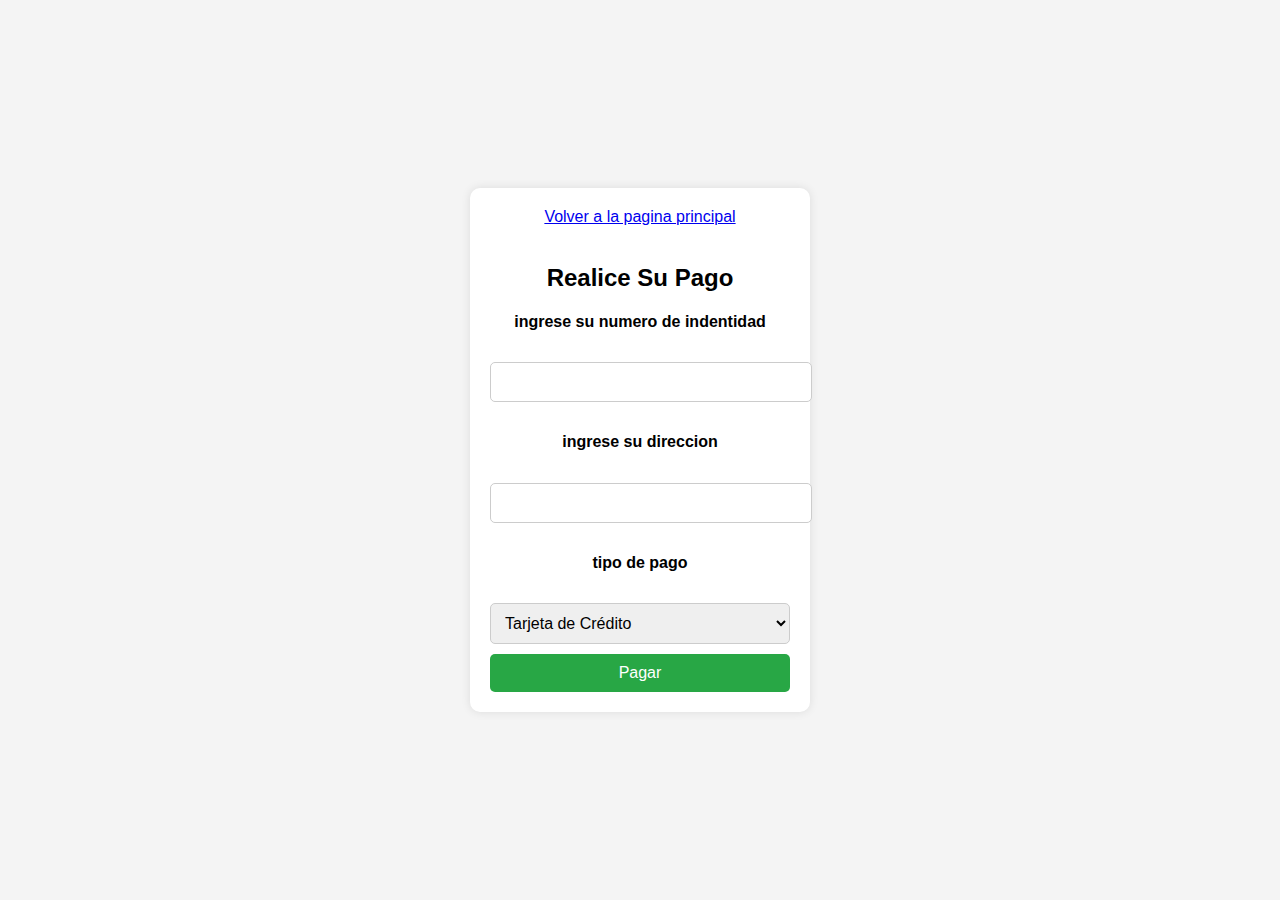
<file: pagar.html>
<!DOCTYPE html>
<html lang="es">
<head>
    <meta charset="UTF-8">
    <meta name="viewport" content="width=device-width, initial-scale=1.0">
    <title>Formulario de Pago</title>
    <link rel="stylesheet" href="css/pago.css">
    <link rel="stylesheet" href="css/estilo.css">
</head>

<body>


    <div class="cuadro2">
        <div>
            <a href="index.html" class="linkkk">Volver a la pagina principal</a><br>
        </div><br>
        <h2>Realice Su Pago</h2>
        <h4>ingrese su numero de indentidad</h4>
        <input type="text" id="identidad" class="identidad" >
        <h4>ingrese su direccion</h4>
    
    
        <input type="text" id="direccion" class="identidad" >
        <h4>tipo de pago</h4>
        <select id="metodoPago" class="identidad">
            <option value="credito">Tarjeta de Crédito</option>
     
     
           <option value="debito">Tarjeta de Débito</option>
        </select>
                <button onclick="realizarCompra()" class="pagar">Pagar</button>
            <div id="mensaje" class="mensaje">Compra Exitosa</div>
    </div>
    <script>
                    function realizarCompra() {
                    document.getElementById("mensaje").style.display = "block";


    

        }


        
    </script>

</div>
</body>
</html>
</file>
<file: css/estilo.css>
h1{

    font-family: 'Franklin Gothic Medium', 'Arial Narrow', Arial, sans-serif;
    list-style-type: none;
}
nav{
   
   font-family: 'Times New Roman', Times, serif;
    
}
.encabezad{
background-color:rgb(97, 103, 103) ;
color:rgb(15, 67, 50);
text-align: center;

}

.elementos-nav{
background-color:rgb(34, 49, 69);
/*eliminar estilos de los links*/
list-style-type: none;

}
.links-nav{
display:inline;


}

nav a{
    /*para quitar las lineas que generan los links*/

text-decoration:none;
color:rgb(0, 255, 55);
margin: 0px 25px 5px 25px;
}



nav a:hover{

    color:deepskyblue;
}









.lista_productos{
display: flex;
flex-wrap: wrap;
justify-content: space-between;

}

.productos{
    background-color: rgb(160, 178, 178);
    width: 30%;
    padding: 20px 5px;
    margin-bottom: 20px;
    text-align: center  ;
    box-shadow: 0 0 10px(rgb(0,0,0,0.2));
    transition: box-shadwoy 0.8s ease-in-out;
    
    border-radius: 5%;
    backdrop-filter: blur(6px) saturate(180%); 
    -webkit-backdrop-filter: blur(6px) saturated(180%);
    border: 100 px solid rgb(255,255,255,0.125);

}


.img{
    text-align: center;
}

.productos:hover{
    box-shadow: 0 0  30px rgb(80, 160, 202);

}
.gradiente{
    background: rgb(2,0,36);
    background: linear-gradient(248deg, rgb(70, 70, 80) 0%, rgb(123, 123, 210) 35%, rgb(143, 196, 245) 62%, rgb(109, 170, 182) 100%);
    height: auto;
    width: auto;
}

.minicuadro{
  
    grid-template-rows:10px 10px;
  border-radius: 20%;
    background-color: rgb(10, 83, 44);
    padding: 10px;
    border: 5px solid black;

}

.cuadro{
      
    grid-template-rows:10px 10px;
  border-radius: 20%;
    background-color: rgb(10, 83, 44);
    padding: 10px;
    border: 5px solid black;

    border-radius: 20%;
}


.linkk{
    text-decoration:none;
color:rgb(0, 255, 55);
margin: 0px 25px 5px 25px;
}
</file>
<file: css/pago.css>
body {
    font-family: Arial, sans-serif;
    background-color: #f4f4f4;
    display: flex;
    justify-content: center;
    align-items: center;
    height: 100vh;
    margin: 0;
}

.cuadro2 {
    background: white;
    padding: 20px;
    border-radius: 10px;
    box-shadow: 0 0 10px rgba(0, 0, 0, 0.1);
    width: 300px;
    text-align: center;
}

h2 {
    margin-bottom: 20px;
}

.identidad {
    width: 100%;
    padding: 10px;
    margin: 10px 0;
    border: 1px solid #ccc;
    border-radius: 5px;
    font-size: 16px;
}

.pagar {
    width: 100%;
    padding: 10px;
    background-color: #28a745;
    color: white;
    border: none;
    border-radius: 5px;
    cursor: pointer;
    font-size: 16px;
}

.boton:hover {
    background-color: #218838;
}

.mensaje {
    display: none;
    margin-top: 10px;
    color: #155724;
    background-color: #d4edda;
    padding: 10px;
    border-radius: 5px;
}
</file>
